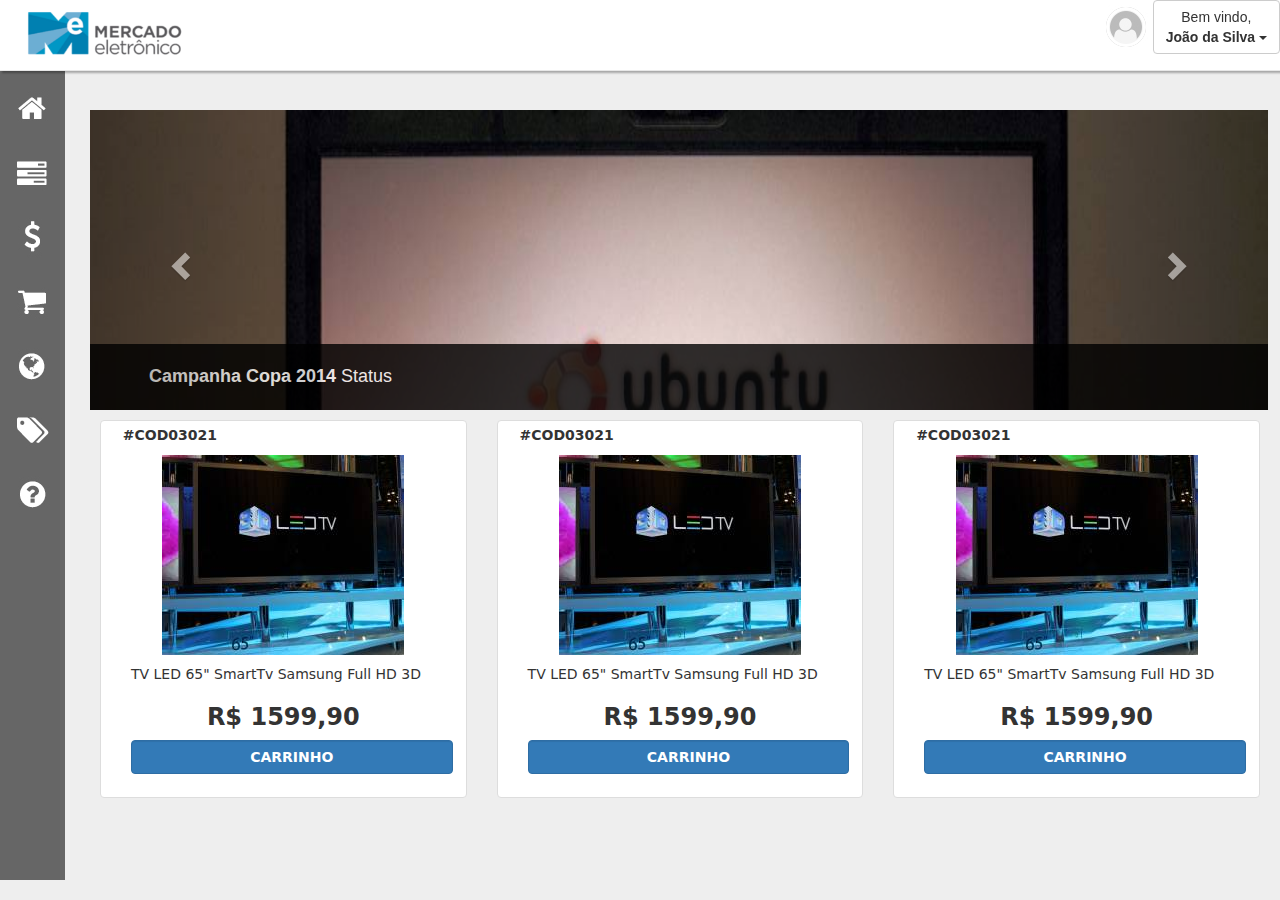
<file: index.html>
<!DOCTYPE html>
<html>
<head>
	<title>Mercado Eletrônico</title>
	<meta charset="utf-8">
    <meta http-equiv="X-UA-Compatible" content="IE=edge">
    <meta name="viewport" content="width=device-width, initial-scale=1">
    <link rel="icon" type="image/png" href="img/logo-url.png" />
    <link href="css/bootstrap.min.css" rel="stylesheet">
    <link href="css/estilos.css" rel="stylesheet">
    <link href="css/responsive-calendar.css" rel="stylesheet">

    <!--[if lt IE 9]>
      <script src="https://oss.maxcdn.com/html5shiv/3.7.2/html5shiv.min.js"></script>
      <script src="https://oss.maxcdn.com/respond/1.4.2/respond.min.js"></script>
    <![endif]-->

    <script src="https://ajax.googleapis.com/ajax/libs/jquery/1.11.3/jquery.min.js"></script>
    <script src="js/bootstrap.min.js"></script>
    <script src="js/responsive-calendar.js"></script>
    <script>
      $( document ).ready( function() {
        $('.responsive-calendar').responsiveCalendar('curr');
      });
</script>

</head>
<body>

<!--Navbar-->
	<nav class="navbar navbar-default navbar-fixed-top" id="custom-nav">
      <div class="container-fluid">
        <div class="navbar-header">
        <button type="button" class="navbar-toggle collapsed" data-toggle="collapse" data-target="#navbar" aria-expanded="false" aria-controls="navbar">
            <span class="sr-only">Toggle navigation</span>
            <span class="icon-bar"></span>
            <span class="icon-bar"></span>
            <span class="icon-bar"></span>
          </button>
            <a href="index.html"><img class="logo-head" src="img/logo-me.png" ></a>
        </div>
        <div id="navbar" class="collapse navbar-collapse">
        <ul class="nav navbar-nav navbar-right pull-right">
          <img src="img/img-user.png">
              <div class="btn-group">
                <button class="btn btn-default dropdown-toggle" type="button" data-toggle="dropdown" aria-haspopup="true" aria-expanded="false">
                  Bem vindo,<br> <strong>João da Silva</strong>
                  <span class="caret"></span>
                </button>
                <ul class="dropdown-menu">
                  <img src="img/img-js.png" style="float:left">
                  <li><strong>João da Silva</strong></li>
                  <li class="acesso">Último acesso: 10/10/15 09:39</li>
                  <li><a href="cadastro.html">Alterar Cadastro</a><a href="#">Alterar Senha</a></li>
                  <li role="separator" class="divider"></li>
                  <li><a href="#"><img src="img/img-suporte.png"> Suporte Online</a><a href="#"><img src="img/img-logout.png">Logout</a></li>
                </ul>
</div>
        </ul>
        </div>
    </div>
    </nav>
<!--Menu Navegação-->

	<nav class="nave nave-aberta">
			<div class="wrap">
				<ul class="listaNav">
					<li class="var_nave"><a href="#"><img src="img/home_icon.png"><span class:"descricao"> Home</span></a></li>
					<li class="var_nave"><a href="#"><img src="img/graphic_icon.png"><span class:"descricao"> Lorem Ipsum</span></a></li>
					<li class="var_nave"><a href="#"><img src="img/money_icon.png"><span class:"descricao"> Lorem Ipsum</span></a></li>
					<li class="var_nave"><a href="#"><img src="img/car_icon.png"><span class:"descricao"> Lorem Ipsum</span></a></li>
					<li class="var_nave"><a href="#"><img src="img/world_icon.png"><span class:"descricao"> Lorem Ipsum</span></a></li>
					<li class="var_nave"><a href="#"><img src="img/tag_icon.png"><span class:"descricao"> Lorem Ipsum</span></a></li>
					<li class="var_nave"><a href="#"><img src="img/int_icon.png"><span class:"descricao"> Lorem Ipsum</span></a></li>
				</ul>
			</div>
		</nav>

    <div class="bs-example">
    <div id="myCarousel" class="carousel slide" data-ride="carousel">
        <!-- Wrapper for carousel items -->
        <div class="carousel-inner">
            <div class="item active">
                <img src="img/img1.jpg" alt="First Slide">
                <div class="carousel-caption">
                  <p><strong>Campanha Copa 2014 </strong> Status</p>
                </div>
            </div>
            <div class="item">
                <img src="img/img2.jpg" alt="Second Slide">
                <div class="carousel-caption">
                  <p><strong>Campanha Copa 2014 </strong> Status</p>
                </div>
            </div>
            <div class="item">
                <img src="img/img3.jpg" alt="Third Slide">
                <div class="carousel-caption">
                  <p><strong>Campanha Copa 2014 </strong> Status</p>
                </div>
            </div>
        </div>
        <!-- Carousel controls -->
        <a class="carousel-control left" href="#myCarousel" data-slide="prev">
            <span class="glyphicon glyphicon-chevron-left"></span>
        </a>
        <a class="carousel-control right" href="#myCarousel" data-slide="next">
            <span class="glyphicon glyphicon-chevron-right"></span>
        </a>
    </div>

    <!-- Responsive calendar - START -->
<div class="responsive-calendar custom-calendar">
  <div class="controls">
      <a class="pull-left" data-go="prev"><button type="button" class="btn btn-default"><span class="glyphicon glyphicon-chevron-left" aria-hidden="true"></span></button></a>
      <h4><span data-head-year></span> <span data-head-month></span></h4>
      <a class="pull-right" data-go="next"><button type="button" class="btn btn-default"><span class="glyphicon glyphicon-chevron-right" aria-hidden="true"></span></button></a>
  </div><hr/>
  <div class="day-headers">
    <div class="day header">Seg</div>
    <div class="day header">Ter</div>
    <div class="day header">Qua</div>
    <div class="day header">Qui</div>
    <div class="day header">Sex</div>
    <div class="day header">Sab</div>
    <div class="day header">Dom</div>
  </div>
  <div class="days" data-group="days">
    <!-- the place where days will be generated -->
  </div>
</div>
<!-- Responsive calendar - END -->

<div class="row">
  <div class="col-xs-6 col-md-4">
    <div class="thumbnail">
    <p><strong>#COD03021</strong></p>
      <a href=""><img src="img/img-vitrine.jpg" alt="imagem vitrine"></a>
      <div class="caption">
        <p>TV LED 65" SmartTv Samsung Full HD 3D</p>
        <h3 align="center"><strong>R$ 1599,90</strong></h3>
        <p><a href="#" class="form-control btn btn-primary" role="button"><strong>CARRINHO</strong></a></p>
      </div>
    </div>
  </div>
  <div class="col-xs-6 col-md-4">
    <div class="thumbnail">
    <p><strong>#COD03021</strong></p>
      <a href=""><img src="img/img-vitrine.jpg" alt="imagem vitrine"></a>
      <div class="caption">
        <p>TV LED 65" SmartTv Samsung Full HD 3D</p>
        <h3 align="center"><strong>R$ 1599,90</strong></h3>
        <p><a href="#" class="form-control btn btn-primary" role="button"><strong>CARRINHO</strong></a></p>
      </div>
    </div>
  </div>
  <div class="col-xs-6 col-md-4">
    <div class="thumbnail">
    <p><strong>#COD03021</strong></p>
      <a href=""><img src="img/img-vitrine.jpg" alt="imagem vitrine"></a>
      <div class="caption">
        <p>TV LED 65" SmartTv Samsung Full HD 3D</p>
        <h3 align="center"><strong>R$ 1599,90</strong></h3>
        <p><a href="#" class="form-control btn btn-primary" role="button"><strong>CARRINHO</strong></a></p>
      </div>
    </div>
  </div>
</div>

</body>
</html>
</file>
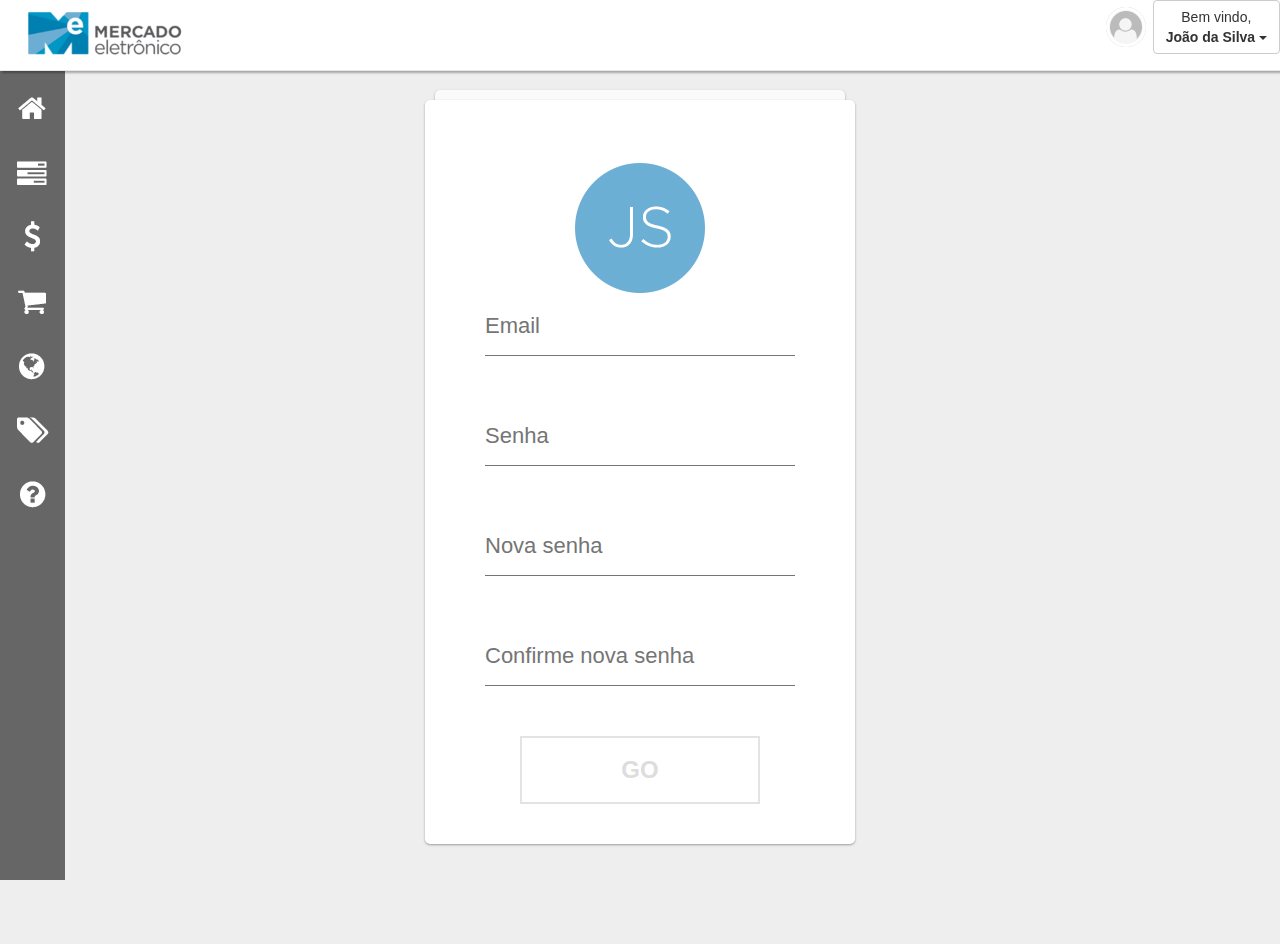
<file: cadastro.html>
<!DOCTYPE html>
<html>
<head>
	<title>Alterar Cadastro</title>
	<meta charset="utf-8">
    <meta http-equiv="X-UA-Compatible" content="IE=edge">
    <meta name="viewport" content="width=device-width, initial-scale=1">
    <link rel="icon" type="image/png" href="img/logo-url.png" />
    <link href="css/bootstrap.min.css" rel="stylesheet">
    <link href="css/estilos.css" rel="stylesheet">
    <link href="css/style.css" rel="stylesheet">


    <!--[if lt IE 9]>
      <script src="https://oss.maxcdn.com/html5shiv/3.7.2/html5shiv.min.js"></script>
      <script src="https://oss.maxcdn.com/respond/1.4.2/respond.min.js"></script>
    <![endif]-->
    <script src="https://ajax.googleapis.com/ajax/libs/jquery/1.11.3/jquery.min.js"></script>
    <script src="js/bootstrap.min.js"></script>
    <script src="js/cadastro.js"></script>

</head>
<body>

<!--Navbar-->
	<nav class="navbar navbar-default navbar-fixed-top" id="custom-nav">
      <div class="container-fluid">
        <div class="navbar-header">
        <button type="button" class="navbar-toggle collapsed" data-toggle="collapse" data-target="#navbar" aria-expanded="false" aria-controls="navbar">
            <span class="sr-only">Toggle navigation</span>
            <span class="icon-bar"></span>
            <span class="icon-bar"></span>
            <span class="icon-bar"></span>
          </button>
            <a href="index.html"><img class="logo-head" src="img/logo-me.png" ></a>
        </div>
        <div id="navbar" class="collapse navbar-collapse">
        <ul class="nav navbar-nav navbar-right pull-right">
          <img src="img/img-user.png">
              <div class="btn-group">
                <button class="btn btn-default dropdown-toggle" type="button" data-toggle="dropdown" aria-haspopup="true" aria-expanded="false">
                  Bem vindo,<br> <strong>João da Silva</strong>
                  <span class="caret"></span>
                </button>
                <ul class="dropdown-menu">
                  <img src="img/img-js.png" style="float:left">
                  <li><strong>João da Silva</strong></li>
                  <li class="acesso">Último acesso: 10/10/15 09:39</li>
                  <li><a href="#">Alterar Cadastro</a><a href="#">Alterar Senha</a></li>
                  <li role="separator" class="divider"></li>
                  <li><a href="#"><img src="img/img-suporte.png"> Suporte Online</a><a href="#"><img src="img/img-logout.png">Logout</a></li>
                </ul>
</div>
        </ul>
        </div>
    </div>
    </nav>
<!--Menu Navegação-->

	<nav class="nave nave-aberta">
			<div class="wrap">
				<ul class="listaNav">
					<li class="var_nave"><a href="#"><img src="img/home_icon.png"><span class:"descricao"> Home</span></a></li>
					<li class="var_nave"><a href="#"><img src="img/graphic_icon.png"><span class:"descricao"> Lorem Ipsum</span></a></li>
					<li class="var_nave"><a href="#"><img src="img/money_icon.png"><span class:"descricao"> Lorem Ipsum</span></a></li>
					<li class="var_nave"><a href="#"><img src="img/car_icon.png"><span class:"descricao"> Lorem Ipsum</span></a></li>
					<li class="var_nave"><a href="#"><img src="img/world_icon.png"><span class:"descricao"> Lorem Ipsum</span></a></li>
					<li class="var_nave"><a href="#"><img src="img/tag_icon.png"><span class:"descricao"> Lorem Ipsum</span></a></li>
					<li class="var_nave"><a href="#"><img src="img/int_icon.png"><span class:"descricao"> Lorem Ipsum</span></a></li>
				</ul>
			</div>
		</nav>

		<div class="container" >
		  <div class="card" style="margin-top:90px"></div>
		  <div class="card">
		    <div align="center" ><img src="img/js-logo.png"></div>
		    <form>
		      <div class="input-container">
		        <input type="email" id="Username" required="required"/>
		        <label for="Username">Email</label>
		        <div class="bar"></div>
		      </div>
		      <div class="input-container">
		        <input type="password" pattern="(?=^.{3,}$)((?=.*\d)|(?=.*\W+))(?![.\n])(?=.*[a-z]).*$" title="A senha deve conter uma ao menos uma letra, um número e um caracter expecial" id="Password" required="required" maxlength="13" />
		        <label for="Password">Senha</label>
		        <div class="bar"></div>
		      </div>
		      <div class="input-container">
		        <input type="password" pattern="(?=^.{3,}$)((?=.*\d)|(?=.*\W+))(?![.\n])(?=.*[a-z]).*$" title="A senha deve conter uma ao menos uma letra, um número e um caracter expecial" id="password" required="required" maxlength="13"  />
		        <label for="Password">Nova senha</label>
		        <div class="bar"></div>
		      </div>
		      <div class="input-container">
		        <input type="password" pattern="(?=^.{3,}$)((?=.*\d)|(?=.*\W+))(?![.\n])(?=.*[a-z]).*$" title="A senha deve conter uma ao menos uma letra, um número e um caracter expecial" id="confirm_password" required="required" maxlength="13" />
		        <label for="Password">Confirme nova senha</label>
		        <div class="bar"></div>

		        <script>
		        	var password = document.getElementById("password")
					  , confirm_password = document.getElementById("confirm_password");

					function validatePassword(){
					  if(password.value != confirm_password.value) {
					    confirm_password.setCustomValidity("Nova senha diferente da confirmação.");
					  } else {
					    confirm_password.setCustomValidity('');
					  }
					}

					password.onchange = validatePassword;
					confirm_password.onkeyup = validatePassword;
		        </script>
		      </div>
		      <div class="button-container" onclick="myFunction()">
		        <button type="submit"><span>Go</span></button>
		        <script>
					function myFunction() {
					    alert("Dados salvos com sucesso!");
					}
				</script>
      		  </div>

</body>
</html>
</file>
<file: css/estilos.css>
/*Scrollbar personalizada*/
html {
    overflow: auto;
}

body{
	background: #eeeeee;
}

::-webkit-scrollbar {
    width: 12px;
}
 
/* Track */
::-webkit-scrollbar-track {
    -webkit-box-shadow: inset 0 0 6px rgba(0,0,0,0.3); 
    -webkit-border-radius: 10px;
    border-radius: 10px;
}
 
/* Handle */
::-webkit-scrollbar-thumb {
    -webkit-border-radius: 10px;
    border-radius: 10px;
    background: rgb(217, 217, 217); 
    -webkit-box-shadow: inset 0 0 6px rgba(0,0,0,0.5); 
}
::-webkit-scrollbar-thumb:window-inactive {
  background: rgba(255,0,0,0.4); 
}

.logo-head{
	position: relative;
	height: 50px;
	width: 160px;
	margin: 10px;
	display: block;
	float: left;

}

#custom-nav {
    -webkit-box-shadow: 5px 5px 5px rgba(0, 0, 0, 0.3);
    -moz-box-shadow:    5px 5px 5px rgba(0, 0, 0, 0.3);
    box-shadow:         2px 2px 2px rgba(0, 0, 0, 0.3);
    z-index:999;
    background: white;
}

/*menu lateral*/
.wrap {
    max-width: 100%;
    margin: 0 auto;
    margin-top: 5%;
    position: fixed;
}

  .nave {
    background: #666666;
	  z-index: 200;
	  position: fixed;
	  width: 20%;
	  height: 100%;
	  font-size: 1em;
	  float: left;
	  background: #666666;
	  margin-top: -20px;
	  display: block;
  }

       
     .nave ul {
        padding: 1em;
      }
       
        li {
	         display: block;
	         width: 100%;
	         margin: 1em 2em 1em 0;
         }
       
           a {
	           text-decoration: none;
	           color: #FFF;
           }
       
             a:hover {
             	color: white;
       		     font-weight:bold;
				-webkit-transition:all .5s ease-in-out;
				-moz-transition:all .5s ease-in-out; 
				-o-transition:all .5s ease-in-out; 
				-ms-transition:all .5s ease-in-out;
				 transition:all .5s ease-in-out;
             }


       
       .nave-toggle {
       		display: none;
       }
       
.foto {
    width: 80%;
    float: right;
}

.carousel{
	margin-top: 90px;
    margin-left: 21%;
 	position: relative;
 	float: left;
 	width: 57%;
 	height: 300px;
 	border-radius: 10px;
 	-webkit-box-shadow: -5px -5px -5px #000000;
    -moz-box-shadow:    -5px -5px -5px #000000;
    box-shadow:         -2px -2px -2px #000000;
}
.carousel .item img{
    margin: 0 auto; /* Align slide image horizontally center */
    height: 300px;
}
.bs-example{
	margin: 20px;
	border-radius: 10px;
}

.custom-calendar{
	margin-top: 90px;
	width: 21%;
	height: 300px;
	float: right;
	background: white;
	display: block;
	position: relative;
	border-radius: 10px;
	-webkit-box-shadow: 5px 5px 5px #c2c2a3;
    -moz-box-shadow:    5px 5px 5px #c2c2a3;
    box-shadow:         2px 2px 2px #c2c2a3;
}

.carousel-caption{
	top: auto;
	bottom: -20px;
	width: 100%;
	margin-left: -20%;
	background: black;
    opacity: 0.8;
    z-index: 100;
    font-size: 18px;
    

}

p{
	text-align: left;
	margin-left: 5%;
	
}

.col-lg-4{
	float: right;
}

.row{
	margin-left: 20%;
}

.thumbnail{
	margin-top: 10px;
	font-family: 'Segoe UI', Frutiger, 'Frutiger Linotype', 'Dejavu Sans', 'Helvetica Neue', Arial, sans-serif;
}


.dropdown-menu{
	font-family: 'Segoe UI', Frutiger, 'Frutiger Linotype', 'Dejavu Sans', 'Helvetica Neue', Arial, sans-serif;
	width: 350px;

}

.acesso{
	color: #b3b3b3;
}

.shop-cart{
	width: 30px;
	height: 30px;
}

/*Media Queries*/
@media only screen and (max-width: 1280px) {
.wrap {
	 max-width: 100%;
	 margin: 0;
	 margin-top: 90px;
    position: fixed;
}
  
  .nave {
  				background: #666666;
	       		width: 65px;
	       		height: 100%;
	       		position: fixed;
	       		top: 0;
	       		left: 0;

	       }
	       
      .nave ul {
	        padding: .5em;
	        margin: 0;
          background: #666666;
	     }		
	       
	       li {
		         margin: 0;
		         padding: 0;
		         display: block;
	        }
       			
	           li a {
		           padding: 0.5em 0 0.5em 0;
		           display: block;
               color: #FFF;
	           }

	           .nave span{
             	display: none;
             }
  
            
	      .nave-toggle {
	       		position: absolute;
	       		top: 0;
	       		right: -56px;
            color: #FFF;
	       		cursor: pointer;
	       		width: 44px;
	       		height: 24px;
	       		z-index: 1000;
	       		display: block;
	       		background: #444;
	       		padding: 12px 6px 6px 6px;
	       }
.nave:hover{
	background: #666666;
	  z-index: 200;
	  position: fixed;
	  width: 300px;
	  height: 100%;
	  font-size: 1em;
	  float: left;
	  background: #666666;
	  margin-top: -20px;
	  display: block;
	  -webkit-transition:all .3s ease-in-out;
				-moz-transition:all .3s ease-in-out; 
				-o-transition:all .3s ease-in-out; 
				-ms-transition:all .3s ease-in-out;
				 transition:all .3s ease-in-out;

}

.nave:hover span{
	display: inline;
	-webkit-transition:all .3s ease-in-out;
				-moz-transition:all .3s ease-in-out; 
				-o-transition:all .3s ease-in-out; 
				-ms-transition:all .3s ease-in-out;
				 transition:all .3s ease-in-out;
}


.carousel{
	margin-top: 90px;
    margin-left: 70px;
 	position: relative;
 
 	width: 95%;
 	height: 300px;
 	border-radius: 10px;
 	-webkit-box-shadow: -5px -5px -5px #000000;
    -moz-box-shadow:    -5px -5px -5px #000000;
    box-shadow:         -2px -2px -2px #000000;
}
.carousel .item img{
    margin: 0 auto; /* Align slide image horizontally center */
    height: 300px;
}
.bs-example{
	margin: 20px;
	border-radius: 10px;
}

.custom-calendar{
	display: none;
}

.carousel-caption{
	top: auto;
	bottom: -20px;
	width: 100%;
	margin-left: -20%;
	background: black;
    opacity: 0.8;
    z-index: 100;
    font-size: 18px;
    

}

p{
	text-align: left;
	margin-left: 5%;
	
}

.col-lg-4{
	float: right;
}

.row{
	margin-left: 65px;
}

.thumbnail{
	margin-top: 10px;
	font-family: 'Segoe UI', Frutiger, 'Frutiger Linotype', 'Dejavu Sans', 'Helvetica Neue', Arial, sans-serif;
}


.dropdown-menu{
	margin-top: 20px;
	font-family: 'Segoe UI', Frutiger, 'Frutiger Linotype', 'Dejavu Sans', 'Helvetica Neue', Arial, sans-serif;
	width: 350px;

}

.acesso{
	color: #b3b3b3;
}

.shop-cart{
	width: 30px;
	height: 30px;
}

}
/**/
</file>
<file: css/responsive-calendar.css>
.responsive-calendar .controls {
  text-align: center;
}
.responsive-calendar .controls a {
  cursor: pointer;
}
.responsive-calendar .controls h4 {
  display: inline;
}
.responsive-calendar .day-headers,
.responsive-calendar .days {
  font-size: 0;
}
.responsive-calendar .day {
  display: inline-block;
  position: relative;
  font-size: 14px;
  width: 14.285714285714286%;
  text-align: center;
}
.responsive-calendar .day a {
  color: #000000;
  display: block;
  cursor: pointer;
  padding: 20% 0 20% 0;
}
.responsive-calendar .day a:hover {
  background-color: #eee;
  text-decoration: none;
}
.responsive-calendar .day.header {
  border-bottom: 1px gray solid;
}
.responsive-calendar .day.active a {
  background-color: #1d86c8;
  color: #ffffff;
}
.responsive-calendar .day.active a:hover {
  background-color: #36a0e2;
}
.responsive-calendar .day.active .not-current {
  background-color: #8fcaef;
  color: #ffffff;
}
.responsive-calendar .day.active .not-current:hover {
  background-color: #bcdff5;
}
.responsive-calendar .day.not-current a {
  color: #ddd;
}
.responsive-calendar .day .badge {
  position: absolute;
  top: 2px;
  right: 2px;
  z-index: 1;
}
</file>
<file: css/style.css>
/* Pen Title */
.pen-title {
  padding: 50px 0;
  text-align: center;
  letter-spacing: 2px;
}
.pen-title h1 {
  margin: 0 0 20px;
  font-size: 48px;
  font-weight: 300;
}
.pen-title span {
  font-size: 12px;
}
.pen-title span .fa {
  color: #ed2553;
}
.pen-title span a {
  color: #ed2553;
  font-weight: 600;
  text-decoration: none;
}

/* Rerun */
.rerun {
  margin: 0 0 30px;
  text-align: center;
}
.rerun a {
  cursor: pointer;
  display: inline-block;
  background: #ed2553;
  border-radius: 3px;
  box-shadow: 0 1px 3px rgba(0, 0, 0, 0.12), 0 1px 2px rgba(0, 0, 0, 0.24);
  padding: 10px 20px;
  color: #ffffff;
  text-decoration: none;
  -webkit-transition: 0.3s ease;
  transition: 0.3s ease;
}
.rerun a:hover {
  box-shadow: 0 3px 6px rgba(0, 0, 0, 0.16), 0 3px 6px rgba(0, 0, 0, 0.23);
}

/* Scroll To Bottom */
#codepen, #portfolio {
  position: fixed;
  bottom: 30px;
  right: 30px;
  background: #363636;
  width: 56px;
  height: 56px;
  border-radius: 100%;
  box-shadow: 0 1px 3px rgba(0, 0, 0, 0.12), 0 1px 2px rgba(0, 0, 0, 0.24);
  -webkit-transition: 0.3s ease;
  transition: 0.3s ease;
  color: #ffffff;
  text-align: center;
}
#codepen i, #portfolio i {
  line-height: 56px;
}
#codepen:hover, #portfolio:hover {
  box-shadow: 0 10px 20px rgba(0, 0, 0, 0.19), 0 6px 6px rgba(0, 0, 0, 0.23);
}

/* CodePen */
#portfolio {
  bottom: 96px;
  right: 36px;
  background: #ed2553;
  width: 44px;
  height: 44px;
  -webkit-animation: buttonFadeInUp 1s ease;
  animation: buttonFadeInUp 1s ease;
}
#portfolio i {
  line-height: 44px;
}

/* Container */
.container {
  position: relative;
  max-width: 460px;
  width: 100%;
  margin: 0 auto 100px;
}
.container.active .card:first-child {
  background: #f2f2f2;
  margin: 0 15px;
  margin-top: 90px;
}
.container.active .card:nth-child(2) {
  background: #fafafa;
  margin: 0 10px;
}
.container.active .card.alt {
  top: 20px;
  right: 0;
  width: 100%;
  min-width: 100%;
  height: auto;
  border-radius: 5px;
  padding: 60px 0 40px;
  overflow: hidden;
}
.container.active .card.alt .toggle {
  position: absolute;
  top: 40px;
  right: -70px;
  box-shadow: none;
  -webkit-transform: scale(10);
  -ms-transform: scale(10);
  transform: scale(10);
  -webkit-transition: -webkit-transform .3s ease;
          transition: transform .3s ease;
}
.container.active .card.alt .toggle:before {
  content: '';
}
.container.active .card.alt .title,
.container.active .card.alt .input-container,
.container.active .card.alt .button-container {
  left: 0;
  opacity: 1;
  visibility: visible;
  -webkit-transition: .3s ease;
          transition: .3s ease;
}
.container.active .card.alt .title {
  -webkit-transition-delay: .3s;
          transition-delay: .3s;
}
.container.active .card.alt .input-container {
  -webkit-transition-delay: .4s;
          transition-delay: .4s;
}
.container.active .card.alt .input-container:nth-child(2) {
  -webkit-transition-delay: .5s;
          transition-delay: .5s;
}
.container.active .card.alt .input-container:nth-child(3) {
  -webkit-transition-delay: .6s;
          transition-delay: .6s;
}
.container.active .card.alt .button-container {
  -webkit-transition-delay: .7s;
          transition-delay: .7s;
}

/* Card */
.card {
  position: relative;
  background: #ffffff;
  border-radius: 5px;
  padding: 60px 0 40px 0;
  box-sizing: border-box;
  box-shadow: 0 1px 3px rgba(0, 0, 0, 0.12), 0 1px 2px rgba(0, 0, 0, 0.24);
  -webkit-transition: .3s ease;
          transition: .3s ease;
  /* Title */
  /* Inputs */
  /* Button */
  /* Footer */
  /* Alt Card */
}
.card:first-child {
  background: #fafafa;
  height: 10px;
  border-radius: 5px 5px 0 0;
  margin: 0 10px;
  padding: 0;
}
.card .title {
  position: relative;
  z-index: 1;
  border-left: 5px solid #ed2553;
  margin: 0 0 35px;
  padding: 10px 0 10px 50px;
  color: #66b2ff;
  font-size: 32px;
  font-weight: 600;
  text-transform: uppercase;
}
.card .input-container {
  position: relative;
  margin: 0 60px 50px;
}
.card .input-container input {
  outline: none;
  z-index: 1;
  position: relative;
  background: none;
  width: 100%;
  height: 60px;
  border: 0;
  color: #212121;
  font-size: 24px;
  font-weight: 400;
}
.card .input-container input:focus ~ label {
  color: #9d9d9d;
  -webkit-transform: translate(-12%, -50%) scale(0.75);
      -ms-transform: translate(-12%, -50%) scale(0.75);
          transform: translate(-12%, -50%) scale(0.75);
}
.card .input-container input:focus ~ .bar:before, .card .input-container input:focus ~ .bar:after {
  width: 50%;
}
.card .input-container input:valid ~ label {
  color: #9d9d9d;
  -webkit-transform: translate(-12%, -50%) scale(0.75);
      -ms-transform: translate(-12%, -50%) scale(0.75);
          transform: translate(-12%, -50%) scale(0.75);
}
.card .input-container label {
  position: absolute;
  top: 0;
  left: 0;
  color: #757575;
  font-size: 22px;
  font-weight: 300;
  line-height: 60px;
  -webkit-transition: 0.2s ease;
  transition: 0.2s ease;
}
.card .input-container .bar {
  position: absolute;
  left: 0;
  bottom: 0;
  background: #757575;
  width: 100%;
  height: 1px;
}
.card .input-container .bar:before, .card .input-container .bar:after {
  content: '';
  position: absolute;
  background: #66b2ff;
  width: 0;
  height: 2px;
  -webkit-transition: .2s ease;
          transition: .2s ease;
}
.card .input-container .bar:before {
  left: 50%;
}
.card .input-container .bar:after {
  right: 50%;
}
.card .button-container {
  margin: 0 60px;
  text-align: center;
}
.card .button-container button {
  outline: 0;
  cursor: pointer;
  position: relative;
  display: inline-block;
  background: 0;
  width: 240px;
  border: 2px solid #e3e3e3;
  padding: 20px 0;
  font-size: 24px;
  font-weight: 600;
  line-height: 1;
  text-transform: uppercase;
  overflow: hidden;
  -webkit-transition: .3s ease;
          transition: .3s ease;
}
.card .button-container button span {
  position: relative;
  z-index: 1;
  color: #ddd;
  -webkit-transition: .3s ease;
          transition: .3s ease;
}
.card .button-container button:before {
  content: '';
  position: absolute;
  top: 50%;
  left: 50%;
  display: block;
  background: #66b2ff;
  width: 30px;
  height: 30px;
  border-radius: 100%;
  margin: -15px 0 0 -15px;
  opacity: 0;
  -webkit-transition: .3s ease;
          transition: .3s ease;
}
.card .button-container button:hover, .card .button-container button:active, .card .button-container button:focus {
  border-color: #66b2ff;
}
.card .button-container button:hover span, .card .button-container button:active span, .card .button-container button:focus span {
  color: #66b2ff;
}
.card .button-container button:active span, .card .button-container button:focus span {
  color: #ffffff;
}
.card .button-container button:active:before, .card .button-container button:focus:before {
  opacity: 1;
  -webkit-transform: scale(10);
  -ms-transform: scale(10);
  transform: scale(10);
}
.card .footer {
  margin: 40px 0 0;
  color: #d3d3d3;
  font-size: 24px;
  font-weight: 300;
  text-align: center;
}
.card .footer a {
  color: inherit;
  text-decoration: none;
  -webkit-transition: .3s ease;
          transition: .3s ease;
}
.card .footer a:hover {
  color: #bababa;
}
.card.alt {
  position: absolute;
  top: 40px;
  right: -70px;
  z-index: 10;
  width: 140px;
  height: 140px;
  background: none;
  border-radius: 100%;
  box-shadow: none;
  padding: 0;
  -webkit-transition: .3s ease;
          transition: .3s ease;
  /* Toggle */
  /* Title */
  /* Input */
  /* Button */
}
.card.alt .toggle {
  position: relative;
  background: #ed2553;
  width: 140px;
  height: 140px;
  border-radius: 100%;
  box-shadow: 0 1px 3px rgba(0, 0, 0, 0.12), 0 1px 2px rgba(0, 0, 0, 0.24);
  color: #ffffff;
  font-size: 58px;
  line-height: 140px;
  text-align: center;
  cursor: pointer;
}
.card.alt .toggle:before {
  content: '\f040';
  display: inline-block;
  font: normal normal normal 14px/1 FontAwesome;
  font-size: inherit;
  text-rendering: auto;
  -webkit-font-smoothing: antialiased;
  -moz-osx-font-smoothing: grayscale;
  -webkit-transform: translate(0, 0);
      -ms-transform: translate(0, 0);
          transform: translate(0, 0);
}
.card.alt .title,
.card.alt .input-container,
.card.alt .button-container {
  
  opacity: 0;
  visibility: hidden;
}
.card.alt .title {
  position: relative;
  border-color: #ffffff;
  color: #ffffff;
}
.card.alt .title .close {
  cursor: pointer;
  position: absolute;
  top: 0;
  right: 60px;
  display: inline;
  color: #ffffff;
  font-size: 58px;
  font-weight: 400;
}
.card.alt .title .close:before {
  content: '\00d7';
}
.card.alt .input-container input {
  color: #ffffff;
}
.card.alt .input-container input:focus ~ label {
  color: #ffffff;
}
.card.alt .input-container input:focus ~ .bar:before, .card.alt .input-container input:focus ~ .bar:after {
  background: #ffffff;
}
.card.alt .input-container input:valid ~ label {
  color: #ffffff;
}
.card.alt .input-container label {
  color: rgba(255, 255, 255, 0.8);
}
.card.alt .input-container .bar {
  background: rgba(255, 255, 255, 0.8);
}
.card.alt .button-container button {
  width: 100%;
  background: #ffffff;
  border-color: #ffffff;
}
.card.alt .button-container button span {
  color: #ed2553;
}
.card.alt .button-container button:hover {
  background: rgba(255, 255, 255, 0.9);
}
.card.alt .button-container button:active:before, .card.alt .button-container button:focus:before {
  display: none;
}

/* Keyframes */
@-webkit-keyframes buttonFadeInUp {
  0% {
    bottom: 30px;
    opacity: 0;
  }
}
@keyframes buttonFadeInUp {
  0% {
    bottom: 30px;
    opacity: 0;
  }
}
</file>
